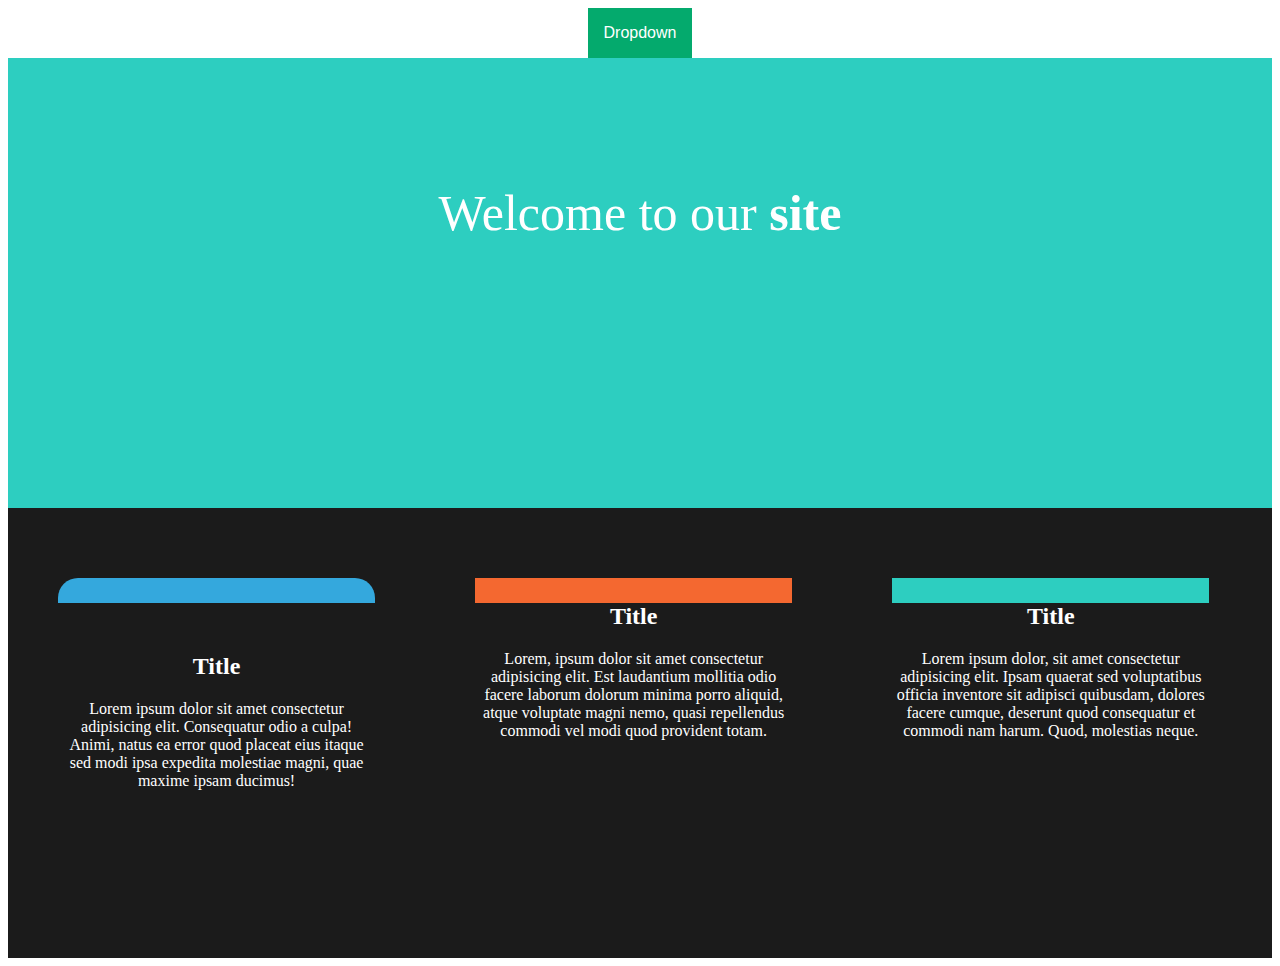
<file: index.html>
<!DOCTYPE html>
<html lang="en">
<head>
    <meta charset="UTF-8">
    <meta http-equiv="X-UA-Compatible" content="IE=edge">
    <meta name="viewport" content="width=device-width, initial-scale=1.0">
    <title>Responsive Website</title>
    <link rel="stylesheet" href ="style.css">
</head>
<body>
    <nav>
        <div class="dropdown">
            <button class="dropbtn">Dropdown</button>
            <div class="dropdown-content">
              <a href="#">Link 1</a>
              <a href="#">Link 2</a>
              <a href="#">Link 3</a>
            </div>
          </div>
    </nav>
    <header>
        <div class ="header-text">Welcome to our <strong>site</strong></div>
    </header>

    <section>
        <article >
            <h2 class="title-1">Title</h2>
            <p>Lorem ipsum dolor sit amet consectetur adipisicing elit. Consequatur odio a culpa! Animi, natus ea error quod placeat eius itaque sed modi ipsa expedita molestiae magni, quae maxime ipsam ducimus!</p>
        </article>
        <article >
            <h2 class="title-2">Title</h2>
            <p>Lorem, ipsum dolor sit amet consectetur adipisicing elit. Est laudantium mollitia odio facere laborum dolorum minima porro aliquid, atque voluptate magni nemo, quasi repellendus commodi vel modi quod provident totam.</p>
        </article>
        <article>
            <h2 class="title-3">Title</h2>
            <p>Lorem ipsum dolor, sit amet consectetur adipisicing elit. Ipsam quaerat sed voluptatibus officia inventore sit adipisci quibusdam, dolores facere cumque, deserunt quod consequatur et commodi nam harum. Quod, molestias neque.</p>
        </article>
    </section>
    
</body>
</html>
</file>
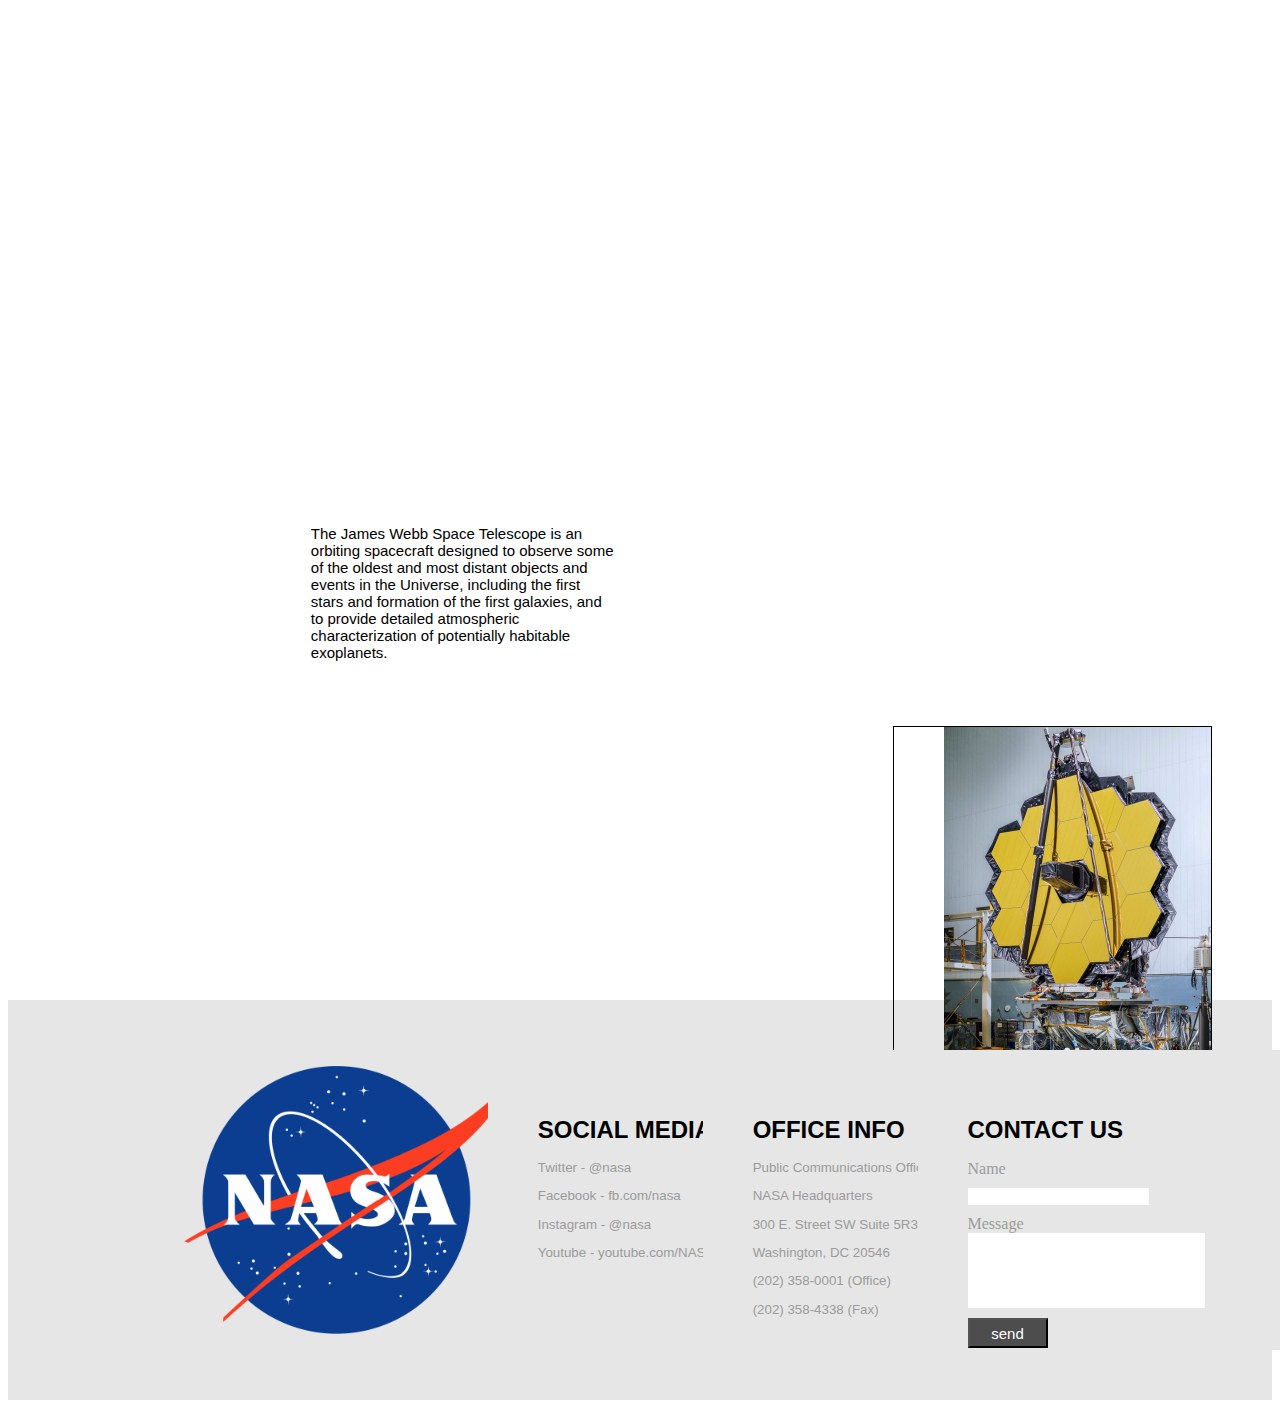
<file: NASA-Responsive-Website/index_2.html>
<html lang="en">
<head>
    <meta charset="UTF-8">
    <meta http-equiv="X-UA-Compatible" content="IE=edge">
    <meta name="viewport" content="width=device-width, initial-scale=1.0">
    <title>Document</title>
    <link rel="stylesheet" href="style_2.css">
</head>
<body>
<header>
        <section class="hero">
                
            <h1 id="hero-text">NASA</h1>
        </section>
                    
            </header>

<section class="first-row">

    <div class="grid-1">

    
    </div >

    <div class="grid-2">

        <p class= "article-text"> The James Webb Space Telescope is an orbiting spacecraft designed to 
            observe some of the oldest and most distant objects and events in the Universe, 
            including the first stars and formation of the first galaxies, and to provide 
            detailed atmospheric characterization of potentially habitable exoplanets.</p>
        </div >

        <div class="grid-3">

            <img src="james_webb.jpeg" class="james-webb-image" >
            </div >

            <div class="grid-4">

               
                </div >

  
    

</section>

<footer>
        <img src="nasa-logo-web-rgb.png" class= "nasa-logo"></article>

       
        <article class="social-media">
            
            <h1>SOCIAL MEDIA</h1>
            <p>Twitter - @nasa</p>
            <p>Facebook - fb.com/nasa</p>
            <p>Instagram - @nasa</p>
            <p>Youtube - youtube.com/NASA</p>
        
        </article>
        <article class="location"> 
            <h1>OFFICE INFO</h1>
            <p>Public Communications Office</p>
            <p>NASA Headquarters</p>
            <p>300 E. Street SW Suite 5R30</p>
            <p>Washington, DC 20546</p>
            <p>(202) 358-0001 (Office)</p>
            <p>(202) 358-4338 (Fax)</p>
        </article>
        <article class="contact-info"> 
            <h1>CONTACT US</h1>
            <form>
                <label for="name">Name</label><br>
                <input type="text" id="name" name="name"><br>
                <label for="message">Message</label><br>
                <input type="text" id="message" name="message"><br>
                <input type="submit" id="submit" value="send">
              </form>

        </article>
   
</footer>   
    
</body>
</html>
</file>
<file: style.css>
/* phone media query */
@media (max-width: 552px) { 

    header {
        background-color: #34a8dd;
        /* height: 25vh;  */
        color:white;
        
    }

    .header-text {

        font-size: 35px; 
        width: 200px; 
        padding-top: 100px;
        padding-bottom: 100px; 
        padding-left: 35vw; 
    

    }

    section {
        text-align: center;
        padding-left: 30%;
        padding-right: 30%;
         
    }

    article {
        padding-bottom: 20%;
    }

    .title-1{

        border-top: 25px solid #34a8dd;
        padding: 20px; 
    
    }
    .title-2 {
        border-top: 25px solid #f46830;
    
    }
    
    .title-3 {
    
        border-top: 25px solid #2dcec0;
    
    }
}
    


@media (min-width: 992px) {

body {
    text-align: center;
    
}

header {
    background-color: #2DCEC0;
    color: white; 
    height: 50vh; 
}

.header-text {

    font-size: 50px; 
    padding: 10%; 
    
}

section {
    display: grid;
    grid-template-columns: 33% 33% 33%;
    background-color: #1b1b1b; 
    height: 50vh; 
}

article { 
    color: white; 
    padding: 50px; 

}

.title-1{

    border-top: 25px solid #34a8dd;
    border-width: 25px;
    padding-top: 50px; 
    border-radius: 20px;

}
.title-2 {
    border-top: 25px solid #f46830;

}

.title-3 {

    border-top: 25px solid #2dcec0;

}


}

/* Dropdown Button */
.dropbtn {
    background-color: #04AA6D;
    color: white;
    padding: 16px;
    font-size: 16px;
    border: none;
  }
  
  /* The container <div> - needed to position the dropdown content */
  .dropdown {
    position: relative;
    display: inline-block;
  }
  
  /* Dropdown Content (Hidden by Default) */
  .dropdown-content {
    display: none;
    position: absolute;
    background-color: #f1f1f1;
    min-width: 160px;
    box-shadow: 0px 8px 16px 0px rgba(0,0,0,0.2);
    z-index: 1;
  }
  
  /* Links inside the dropdown */
  .dropdown-content a {
    color: black;
    padding: 12px 16px;
    text-decoration: none;
    display: block;
  }
  
  /* Change color of dropdown links on hover */
  .dropdown-content a:hover {background-color: #ddd;}
  
  /* Show the dropdown menu on hover */
  .dropdown:hover .dropdown-content {display: block;}
  
  /* Change the background color of the dropdown button when the dropdown content is shown */
  .dropdown:hover .dropbtn {background-color: #3e8e41;}
</file>
<file: NASA-Responsive-Website/style_2.css>
@media (min-width: 500px){




    .hero {
        background-image: url(https://cdn.pixabay.com/photo/2016/11/29/05/45/astronomy-1867616_1280.jpg);
        height: 50%;
    
        background-position: center;
        background-repeat: no-repeat;
        background-size: cover;
    
     }
    
    #hero-text {
       color: black;
       text-align: center;
       font-size: 100px;
       font-family: Arial, Helvetica, sans-serif;
       padding: 175px;
    
    }
    
    body {
       width: auto;
    
    }
    
    .first-row {
       
       grid-template-columns: none;
        display: grid; 
        grid-template-columns: none;
        grid-template-rows: 50% 50%;  
        height: 500px;
        padding-bottom: 50px; 
       
        
        
    }
    
    .grid-1 {
    
        grid-row: 1/2; 

        padding-left: 50px; 
        
         
       
    }
    
    .james-webb-image {
        grid-row: 2/3; 
        height: 350px; 
       
        padding-left: 50px;
        padding-bottom: 50px;
    
        
        }
    
   
    
    .article-text {

        text-align: center;
    
        padding-top: 10px;
        
        margin-right: 100px;
    
        font-size: 20px;
    
        color: black;
        
        /* text-align: center; */
    }
    
    
    .grid-2 {
        padding: 50px; 
        grid-row: 1/2;
        
       
    }
    
    
    .grid-3 {
        justify-content: center;
        grid-column: 2/3;
    
        /* padding-top: 50px; */
        padding-left: 25%; 
        grid-row: 2/3; 
    
        
        /* border: black solid 1px;  */
       
    }
    
    
    .grid-4 {
        
        
    
        grid-column: 4/5; 
        /* border: black solid 1px;  */
       
    }
    
       
        
    h1{
        font-family: Arial, Helvetica, sans-serif;
        font-size: small;
        /* text-align: center; */
       
    }
    
    p{
        font-family: sans-serif;
        font-size: smaller;
        color: #9B9B9B;
    }
    
    footer {
        
        /* margin: 100px 0px; */
        display: grid; 
        grid-template-columns: 33% 33% 33%; 
        /* grid-template-rows: 50% 50%; */
        /* justify-content: space-evenly; */
        background-color: #E6E6E6 ;
    
        
        }
    
    
    .nasa-logo {
        height: 85px;
        width: 170px;
        grid-column: 1/7;
        grid-row: 1/2; 
        padding-top: 30px;
    }
    
    
    .social-media {
        padding: 50px;
        grid-column: 1/2; 
        grid-row: 1/2;
        background-color: #E6E6E6;
       
    }
    
    .location {
        grid-column: 2/3; 
        grid-row: 1/2;
        padding: 50px; 
      
        background-color: #E6E6E6 ;
       
    }
    
    .contact-info {
        grid-column: 3/4;
        grid-row: 1/2;
        padding: 50px; 
        
        background-color: #E6E6E6 ;
       
    }
    
    label {
        color: #9B9B9B;
    }
    
    #name {
        margin: 10px 0px; 
        border-style: none;
        color: #9B9B9B;
        
    }
    
    #message {
        padding: 20px; 
        border-style: none;
        color: #9B9B9B;
    }
    
    #submit {
        margin: 10px 0px; 
        background-color: #4D4D4D ;
        color: white; 
        height: 30px; 
        width: 50px;
        font-size: 15px;
        font-family: Arial, Helvetica, sans-serif;
    }




}





/* laptop media query */
@media (min-width: 992px) {


.hero {
    background-image: url(https://cdn.pixabay.com/photo/2016/11/29/05/45/astronomy-1867616_1280.jpg);
    height: 50%;

    background-position: center;
    background-repeat: no-repeat;
    background-size: cover;

}

#hero-text {
   color: white; 
   text-align: center;
   font-size: 300px;
   font-family: Arial, Helvetica, sans-serif;
   padding: 75px;

}

body {
   width: auto;

}

.first-row {
   
    /* margin: 100px 0px; */
    display: grid; 
    grid-template-columns: 20% 20% 20% 20% 20%;
    grid-template-rows: none; 
    height: 500px; 

}

.grid-1 {

    grid-column: 1/2; 
    /* border: black solid 1px;  */
   
}

.grid-2 {
    padding: 50px; 
    grid-column: 2/4; 
    /* border: black solid 1px;  */
}


.article-text {


    padding-top: 10px; 

    font-size: 15px;

    color: black;
    text-align: left;
}


.grid-3 {
    justify-content: center;

    /* padding-top: 50px;
    padding-left: 25%;  */

    grid-column: 4/6; 
    /* border: black solid 1px;  */
   
}

.james-webb-image {
    grid-column: 2/3; 
    height: 400px; 
    border: black solid 1px; 
    
}


.grid-4 {
    
    

    grid-column: 4/5; 
    /* border: black solid 1px;  */
   
}

   
    
h1{
    font-family: Arial, Helvetica, sans-serif;
    font-size: x-large;
    /* text-align: center; */
   
}

p{
    font-family: sans-serif;
    font-size: smaller;
    color: #9B9B9B;
}

footer {
    
    /* margin: 100px 0px; */
    display: grid; 
    grid-template-columns: 17% 17% 17% 17% 17% 15%;
    grid-template-rows: 50% 50%;
    justify-content: space-evenly;
    background-color: #E6E6E6 ;
    
    
    
}


article {
    height: 200px; 
    width: 270px; 
    padding: 300px;  
    margin: 50px; 
    
   
}

.nasa-logo {
    height: 340px;
    width: 680px;
    grid-column: 1/7;
    grid-row: 1/2; 
    padding-top: 30px;
}



.social-media {
    padding: 50px;
    grid-column: 3/7; 
    grid-row: 1/2;
    background-color: #E6E6E6 ;
    /* border: 1px solid black;  */
}

.location {
    grid-column: 4/7; 
    grid-row: 1/2;
    padding: 50px; 
    background-color: #E6E6E6 ;
    /* border: 1px solid black;  */
}

.contact-info {
    grid-column: 5/7;
    grid-row: 1/2;
    padding: 50px; 
    background-color: #E6E6E6 ;
    /* border: 1px solid black;  */
}

label {
    color: #9B9B9B;
}

#name {
    margin: 10px 0px; 
    border-style: none;
    color: #9B9B9B;
    
}

#message {
    padding: 30px; 
    border-style: none;
    color: #9B9B9B;
}

#submit {
    margin: 10px 0px; 
    background-color: #4D4D4D ;
    color: white; 
    height: 30px; 
    width: 80px;
    font-size: 15px;
    font-family: Arial, Helvetica, sans-serif;
}
}
</file>
